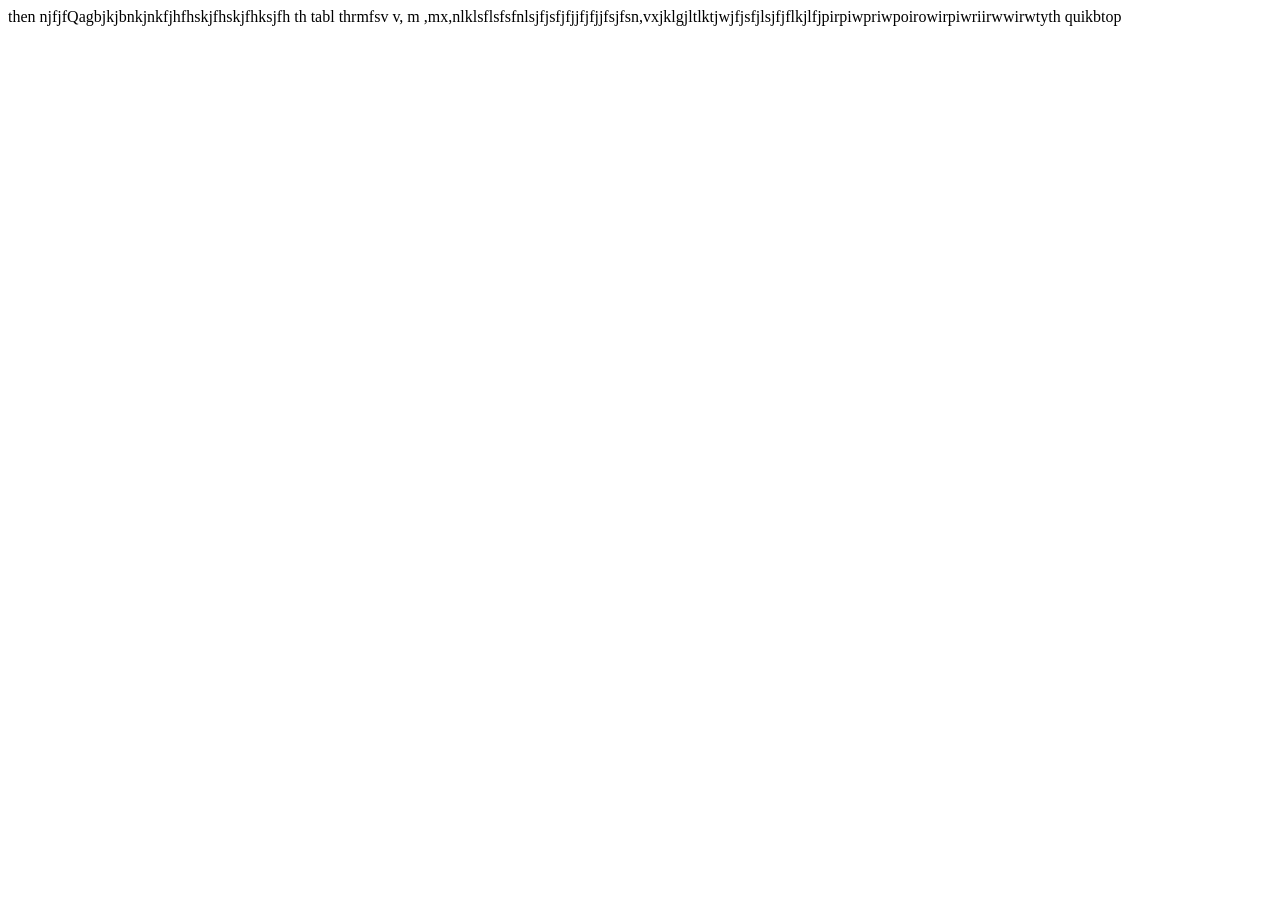
<file: js-basics/index.html>
<!DOCTYPE html>
<html lang="en">
<head>
    <meta charset="UTF-8">
    <meta name="viewport" content="width=device-width, initial-scale=1.0">
    <title>Document</title>
</head>
<body>
    then  njfjfQagbjkjbnkjnkfjhfhskjfhskjfhksjfh
    th 
    tabl  thrmfsv  v, m   ,mx,nlklsflsfsfnlsjfjsfjfjjfjfjjfsjfsn,vxjklgjltlktjwjfjsfjlsjfjflkjlfjpirpiwpriwpoirowirpiwriirwwirwtyth quikbtop
</body>
</html>
</file>
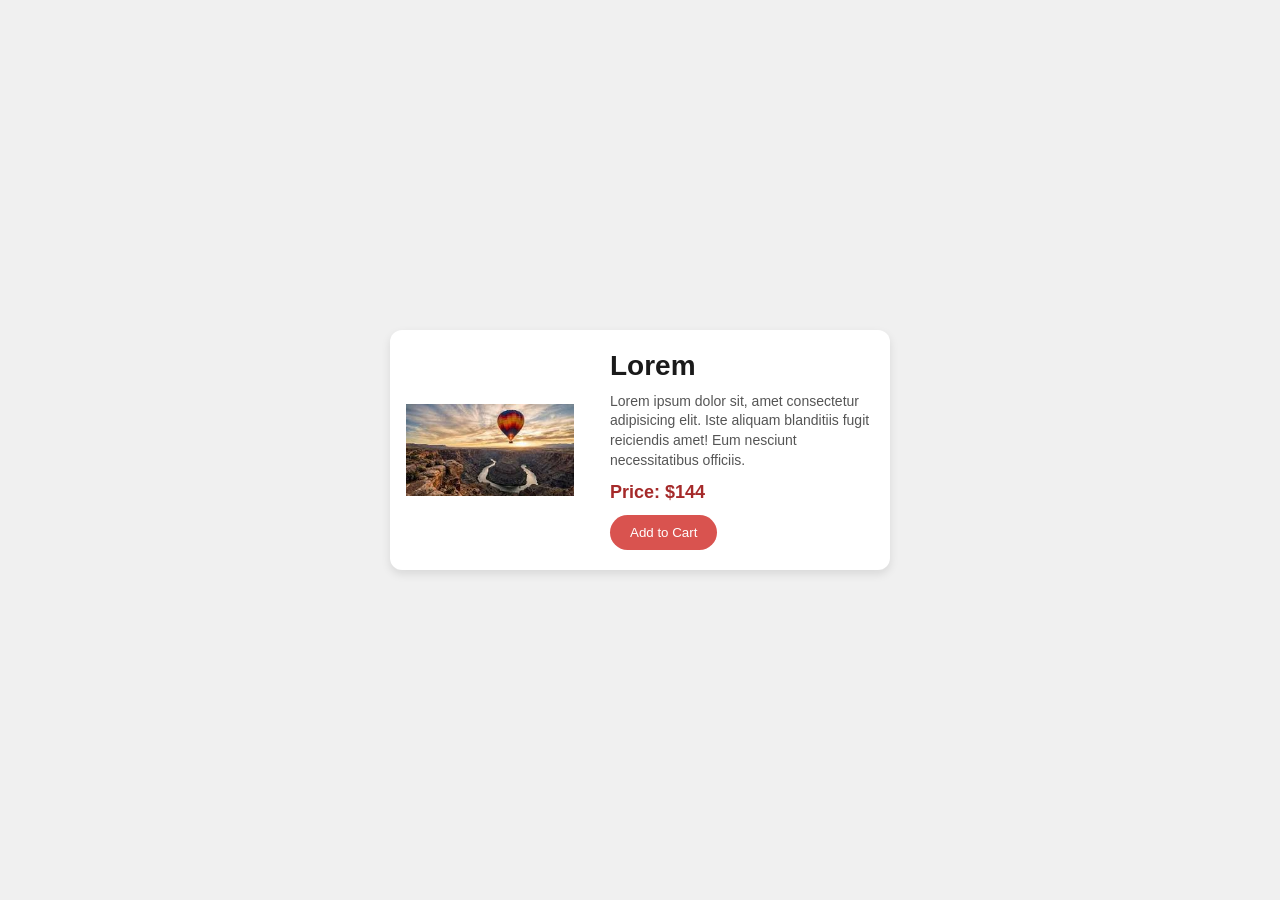
<file: html-css-practice/day1/index.html>
<!doctype html>
<html lang="en">

<head>
    <meta charset="UTF-8" />
    <meta name="viewport" content="width=device-width, initial-scale=1.0" />
    <title>Assignment Day 1 - Fixed</title>
    <link rel="stylesheet" href="style.css" />
</head>

<body>
    <article class="card">
        <img src="images/sample.jpg" alt="Sample Product" class="card-image" />
        <div class="card-content">
            <h1>Lorem</h1>
            <p class="description">
                Lorem ipsum dolor sit, amet consectetur adipisicing elit. Iste aliquam
                blanditiis fugit reiciendis amet! Eum nesciunt necessitatibus officiis.
            </p>
            <p id="price">Price: $144</p>
            <div class="button"><button type="button">Add to Cart</button></div>
        </div>
    </article>
</body>

</html>
</file>
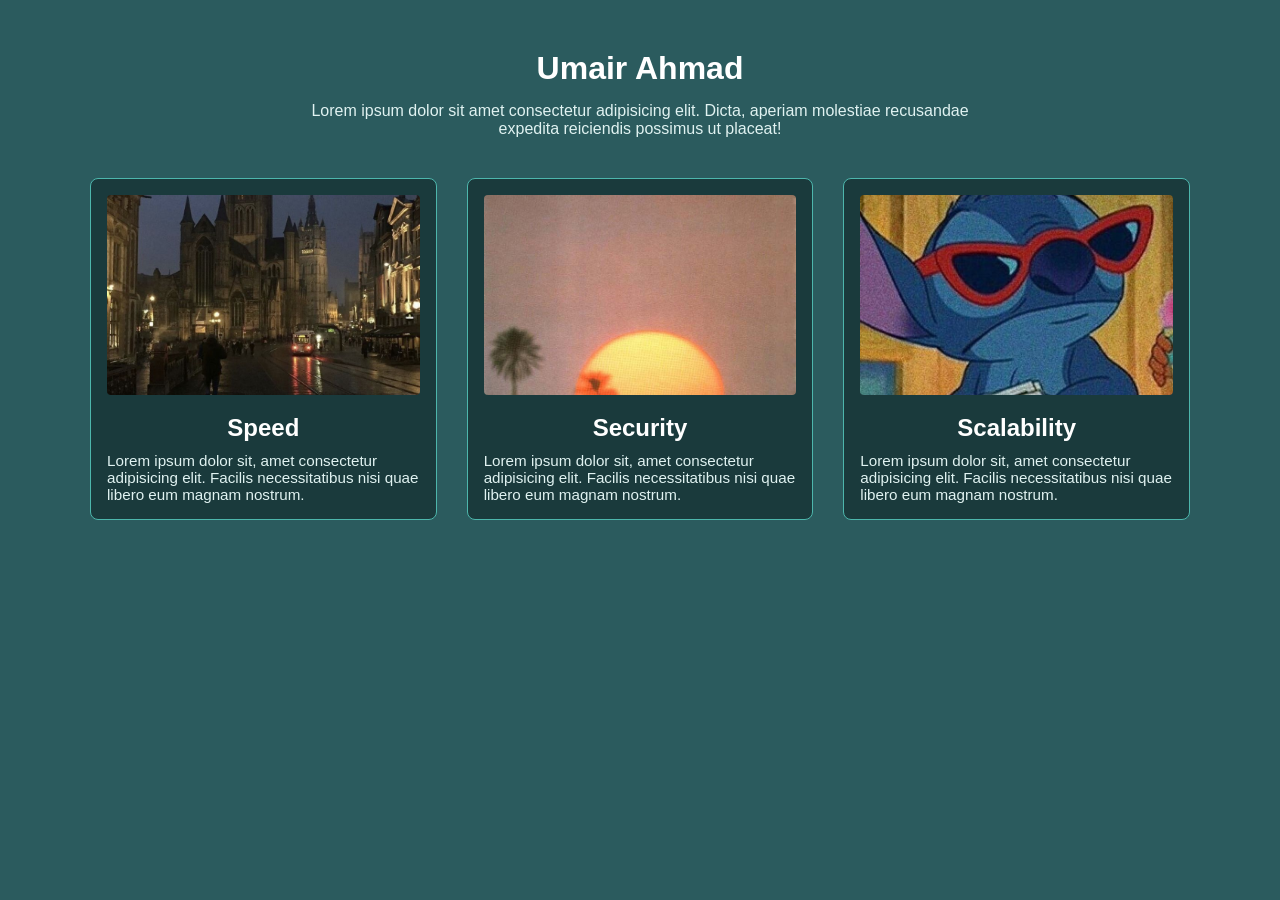
<file: html-css-practice/day2/index.html>
<!doctype html>
<html lang="en">
    <head>
        <meta charset="UTF-8">
        <meta name="viewport" content="width=device-width, initial-scale=1.0">
        <title>Assignment Day 2</title>
        <link rel="stylesheet" href="style.css">
    </head>
    <body>
        <main>
            <header>
                <h1>Umair Ahmad</h1>
                <p>
                    Lorem ipsum dolor sit amet consectetur adipisicing elit. Dicta, aperiam molestiae recusandae expedita reiciendis possimus ut placeat!
                </p>
            </header>

            <section class="grid-container">
                <article class="card">
                    <img src="images/sample1.jpg" alt="Sample 1">
                    <h2>Speed</h2>
                    <p>
                        Lorem ipsum dolor sit, amet consectetur adipisicing elit. Facilis necessitatibus nisi quae libero eum magnam nostrum.
                    </p>
                </article>
                <article class="card">
                    <img src="images/sample2.jpg" alt="Sample 2">
                    <h2>Security</h2>
                    <p>
                        Lorem ipsum dolor sit, amet consectetur adipisicing elit. Facilis necessitatibus nisi quae libero eum magnam nostrum.
                    </p>
                </article>
                <article class="card">
                    <img src="images/sample3.jpg" alt="Sample 3">
                    <h2>Scalability</h2>
                    <p>
                        Lorem ipsum dolor sit, amet consectetur adipisicing elit. Facilis necessitatibus nisi quae libero eum magnam nostrum.
                    </p>
                </article>
            </section>
        </main>
    </body>
</html>
</file>
<file: html-css-practice/day1/style.css>
* {
  margin: 0;
  padding: 0;
  box-sizing: border-box;
}

body {
  background-color: #f0f0f0;
  min-height: 100vh;
  display: flex;
  align-items: center;
  justify-content: center;
  font-family: sans-serif;
}

.card {
  background-color: white;
  max-width: 500px;
  display: flex;
  align-items: center;
  border-radius: 12px;
  overflow: hidden;
  box-shadow: 0 4px 10px rgba(0, 0, 0, 0.1);
}

.card-image {
  width: 200px;
  height: auto;
  object-fit: cover;
  padding: 16px;
}

.card-content {
  padding: 20px;
}

h1 {
  color: #1a1a1a;
  font-size: 28px;
  margin-bottom: 10px;
}

.description {
  color: #555;
  font-size: 14px;
  line-height: 1.4;
}

#price {
  color: brown;
  font-weight: bold;
  font-size: 18px;
  margin-top: 12px;
}

button {
  padding: 10px 20px;
  color: white;
  background-color: #d9534f;
  border: none;
  border-radius: 20px;
  margin-top: 12px;
  cursor: pointer;
}

button:hover {
  background-color: #c9302c;
}
@media (max-width: 600px) {
  .card {
    flex-direction: column;
    width: 80%;
  }

  .card-image {
    width: 100%;
    height: 200px;
    padding: 0;
  }
  .button{
    display: flex;
    align-items: center;
    justify-content: center;
    
  }
  #price{
    color: brown;
  }
}
</file>
<file: html-css-practice/day2/style.css>
* {
    margin: 0;
    padding: 0;
    box-sizing: border-box;
}

body {
    background-color: #2b5b5e;
    font-family: sans-serif;
    color: #ffffff;
    padding: 20px;
}

main {
    max-width: 1100px;
    margin: 0 auto;
}

header {
    text-align: center;
    margin-bottom: 40px;
}

header h1 {
    margin-top: 30px;
    margin-bottom: 15px;
}

header p {
    max-width: 700px;
    margin: 0 auto;
    color: #e0f2f1;
}

/* Grid Layout */
.grid-container {
    display: grid;
    grid-template-columns: repeat(3, 1fr);
    gap: 30px;
}

.card {
    background-color: #1a3a3c;
    border: 1px solid #4db6ac;
    border-radius: 8px;
    padding: 16px;
    transition: transform 0.2s ease;
}

.card:hover {
    transform: translateY(-5px);
}

.card img {
    width: 100%;
    height: 200px;
    object-fit: cover;
    border-radius: 4px;
    margin-bottom: 15px;
}

.card h2 {
    text-align: center;
    margin-bottom: 10px;
}

.card p {
    color: #e0f2f1;
    text-align: left;
    font-size: 0.95rem;
}

/* Tablet Layout (2 Columns) */
@media (max-width: 900px) {
    .grid-container {
        grid-template-columns: repeat(2, 1fr);
    }
}

/* Mobile Layout (1 Column) */
@media (max-width: 600px) {
    .grid-container {
        grid-template-columns: 1fr;
    }
}
</file>
